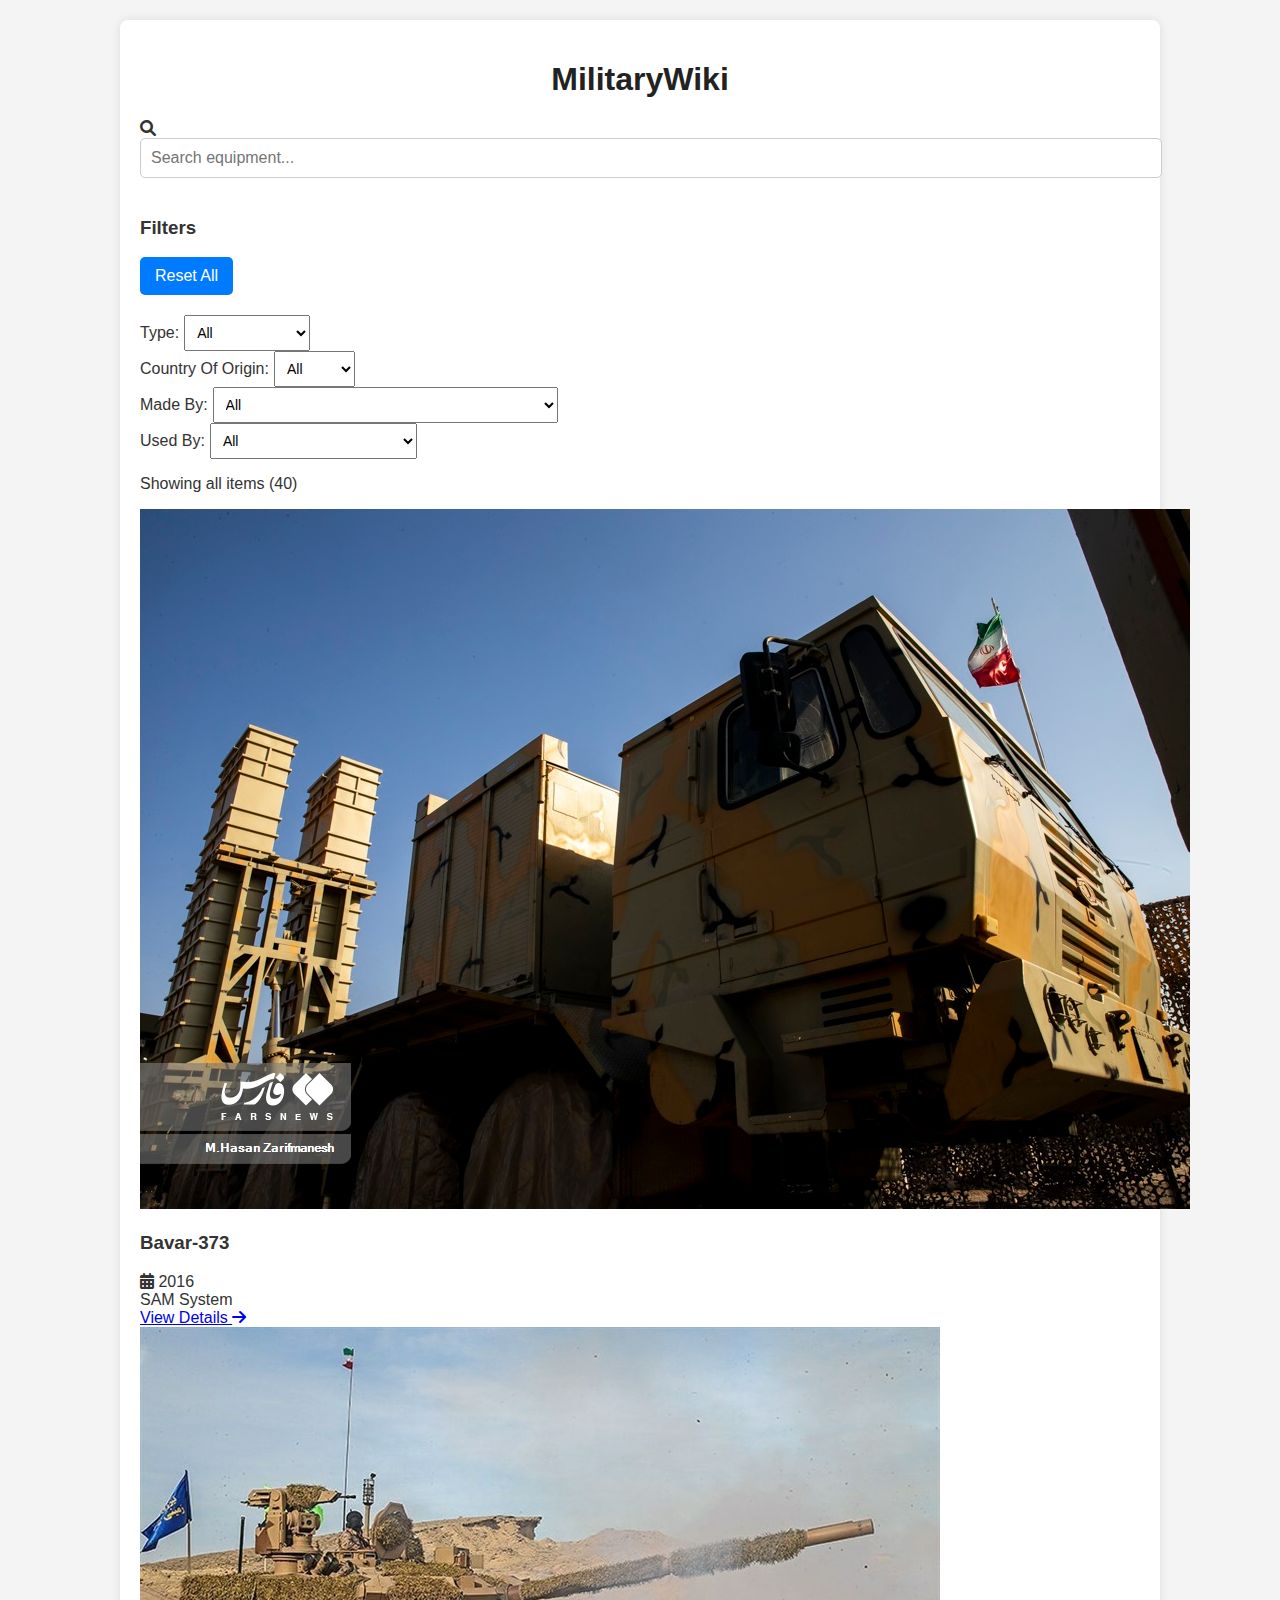
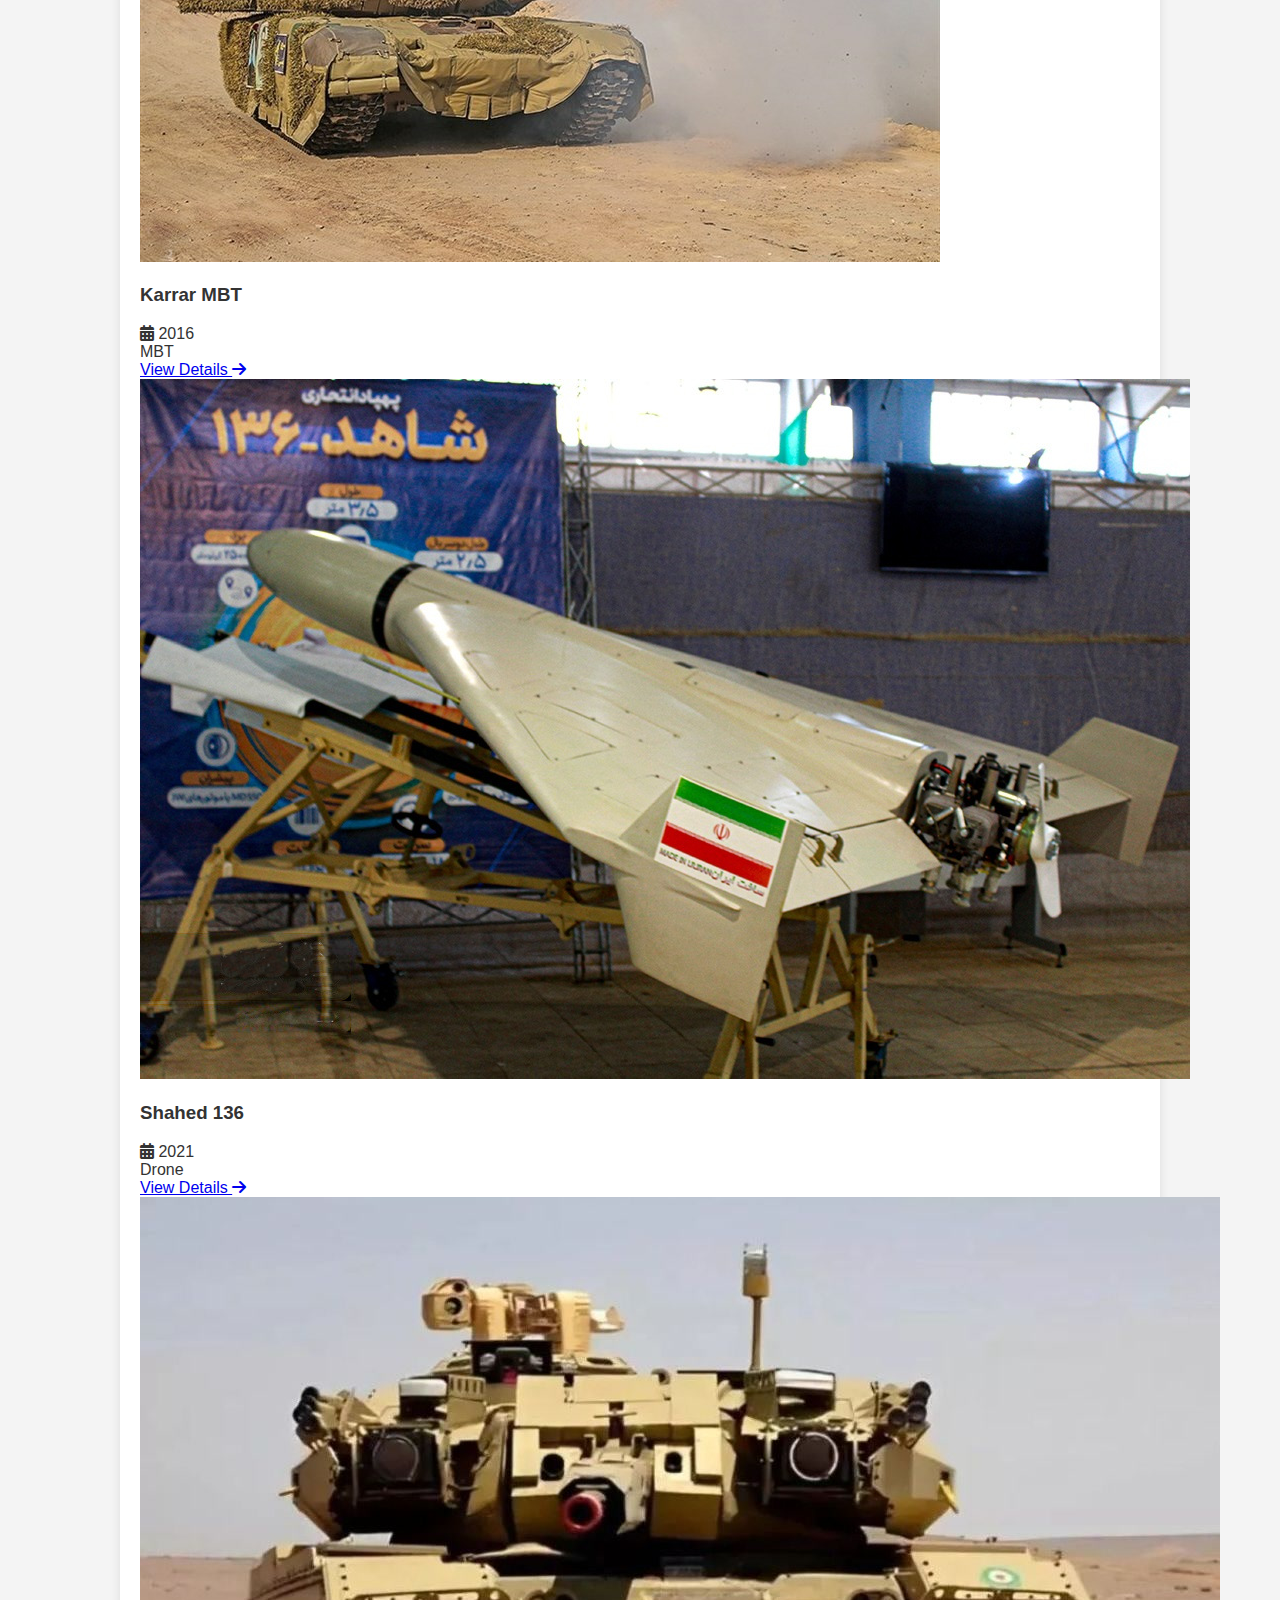
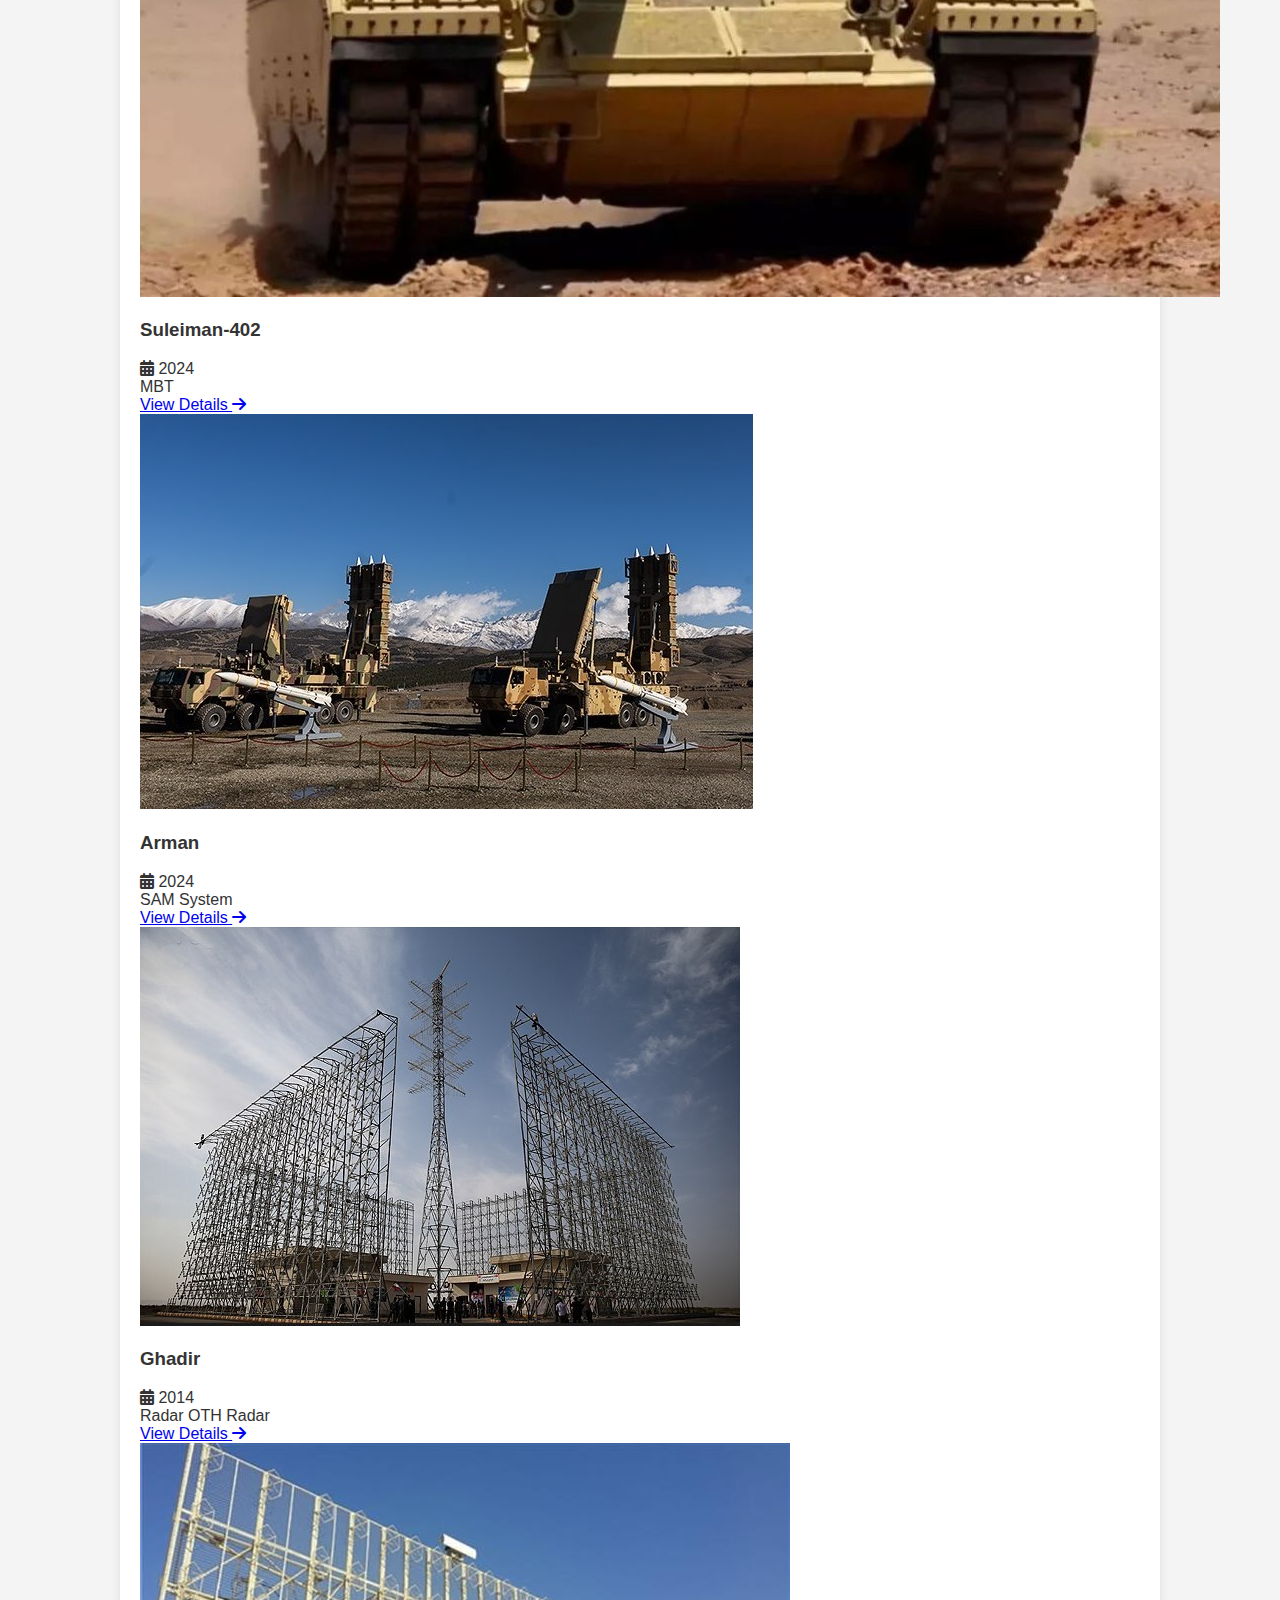
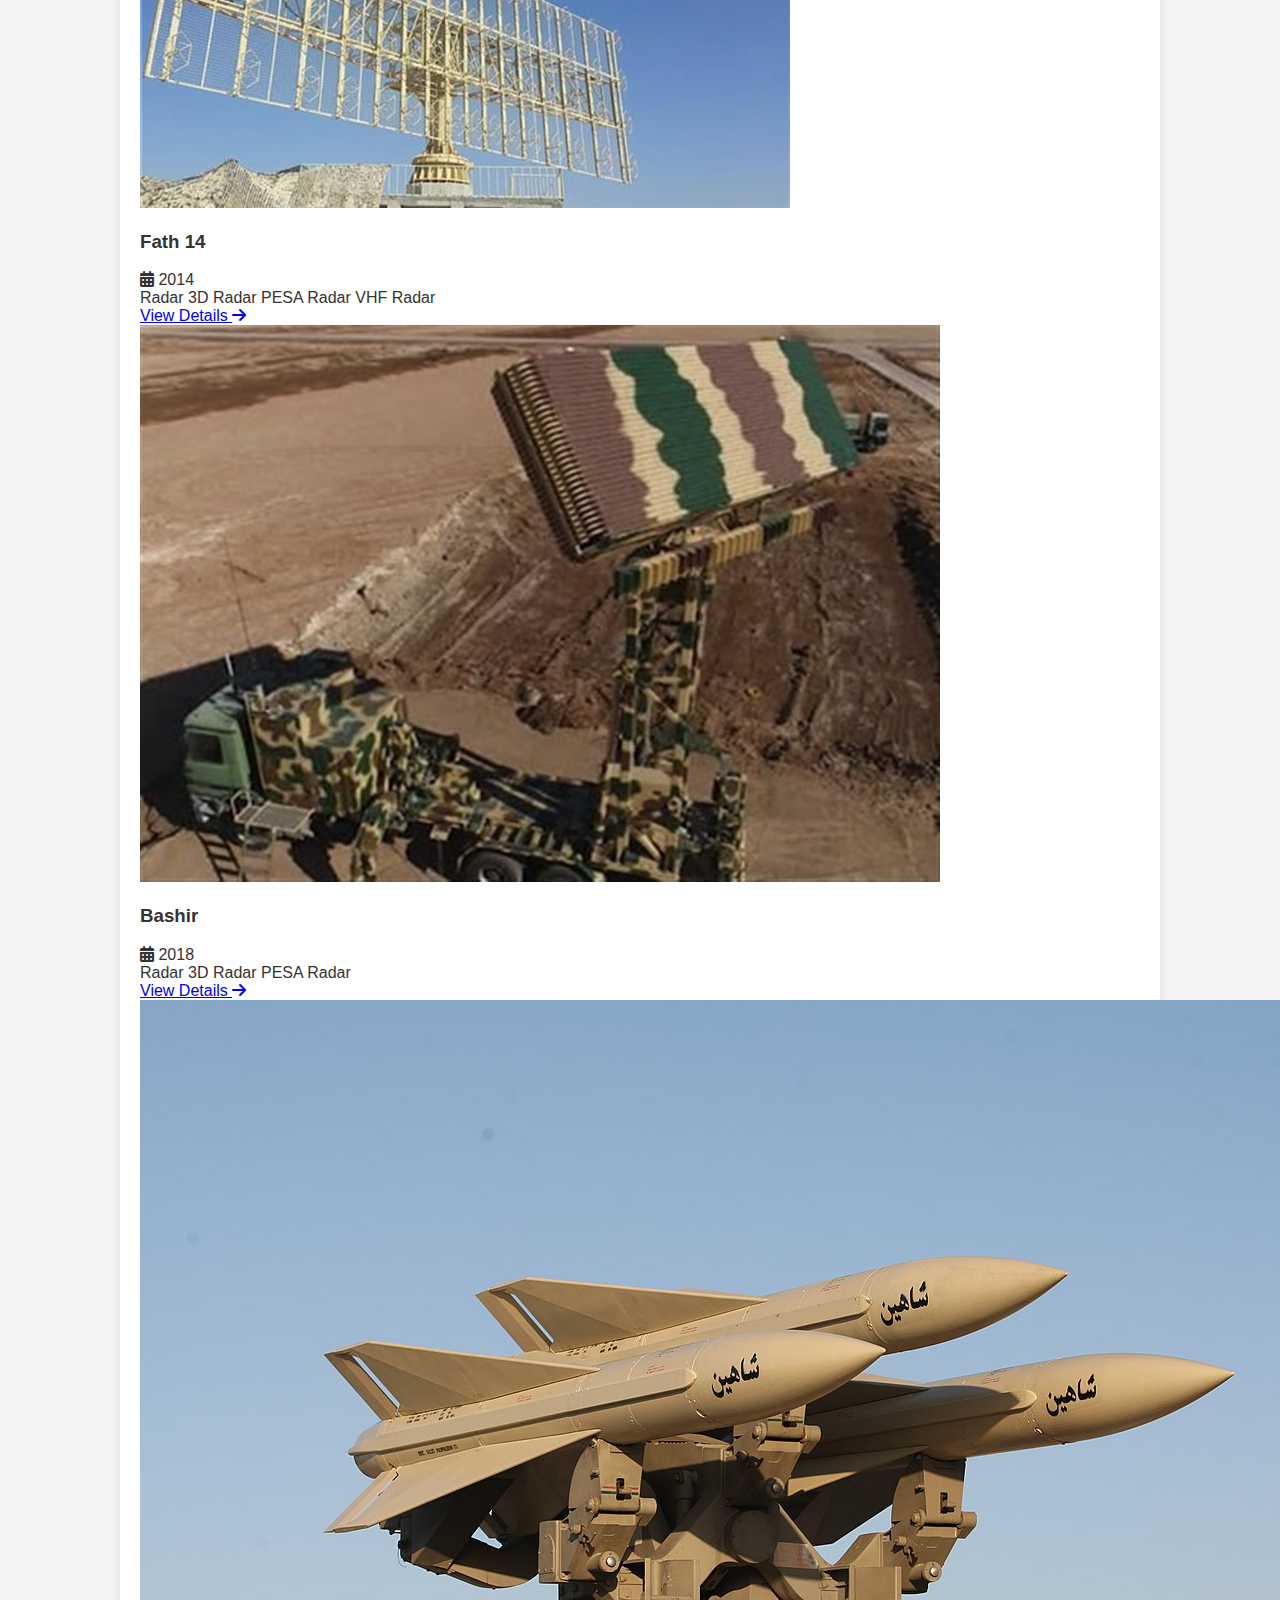
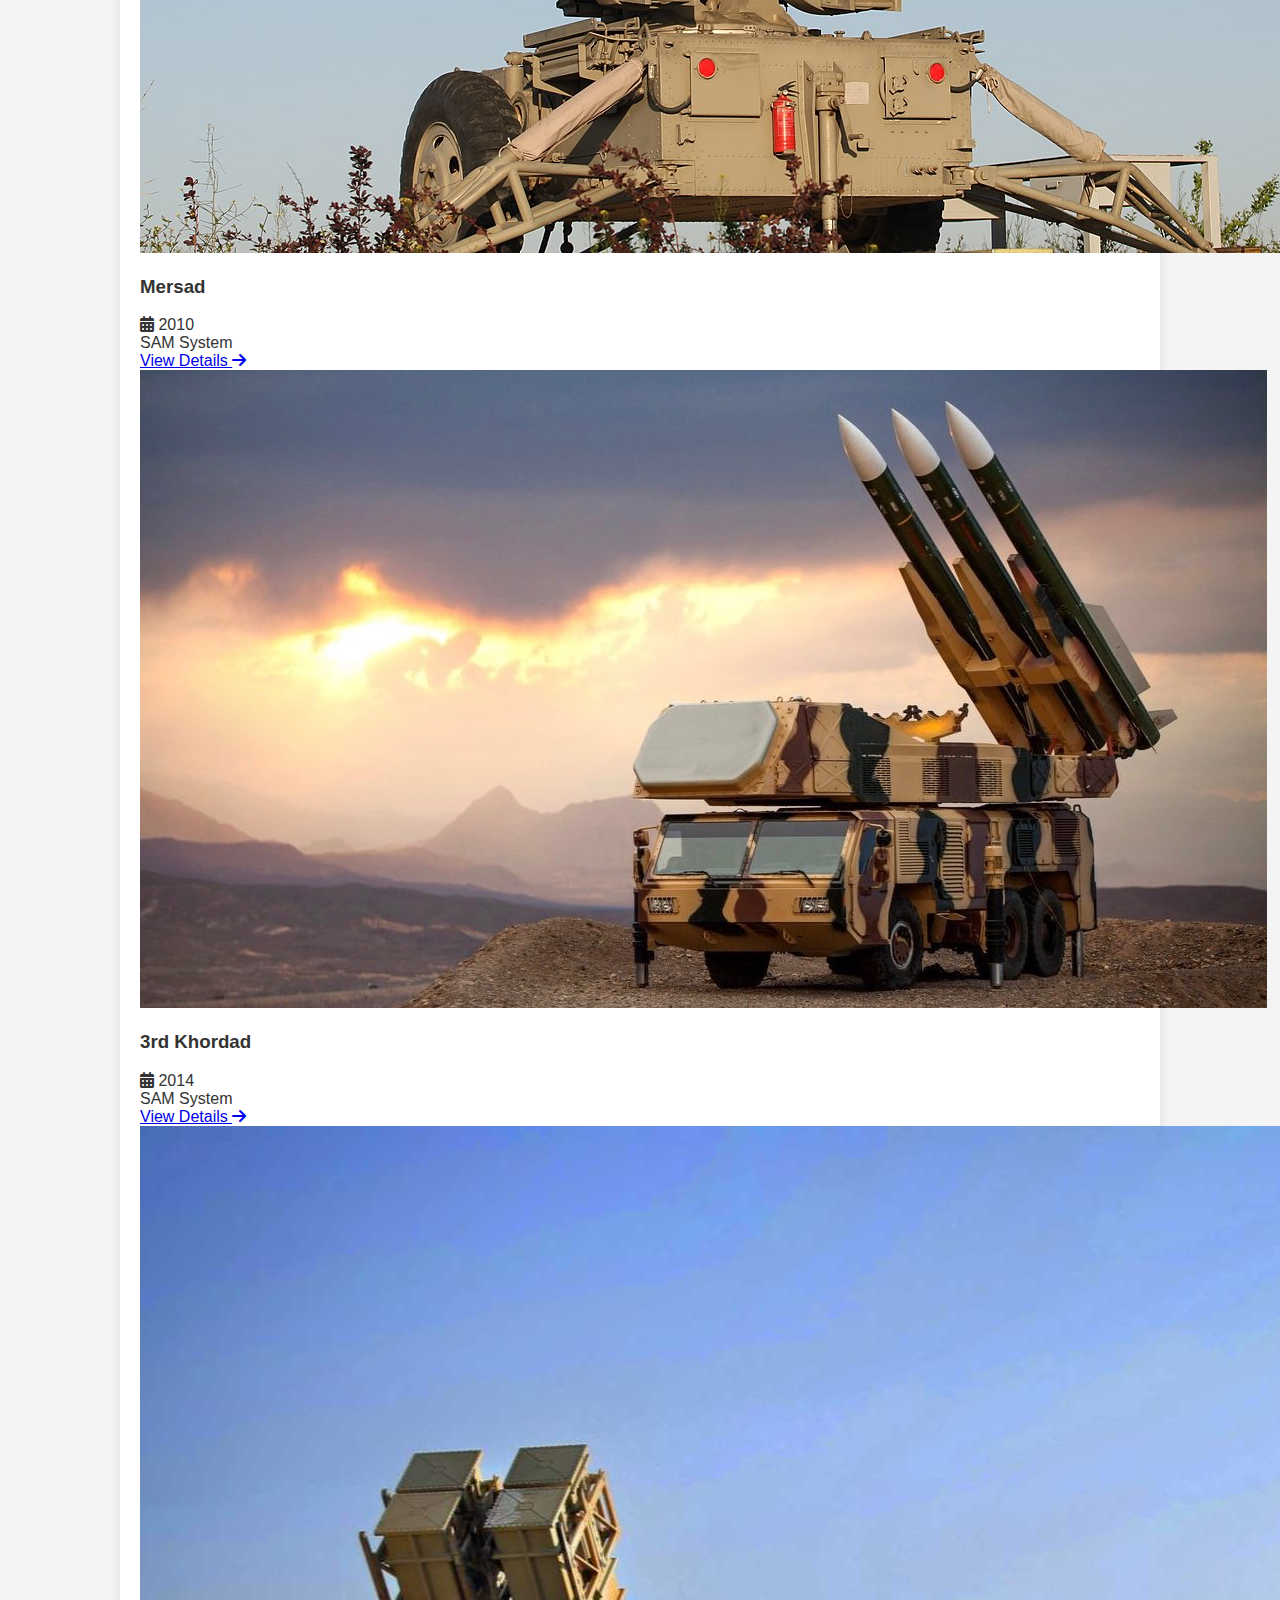
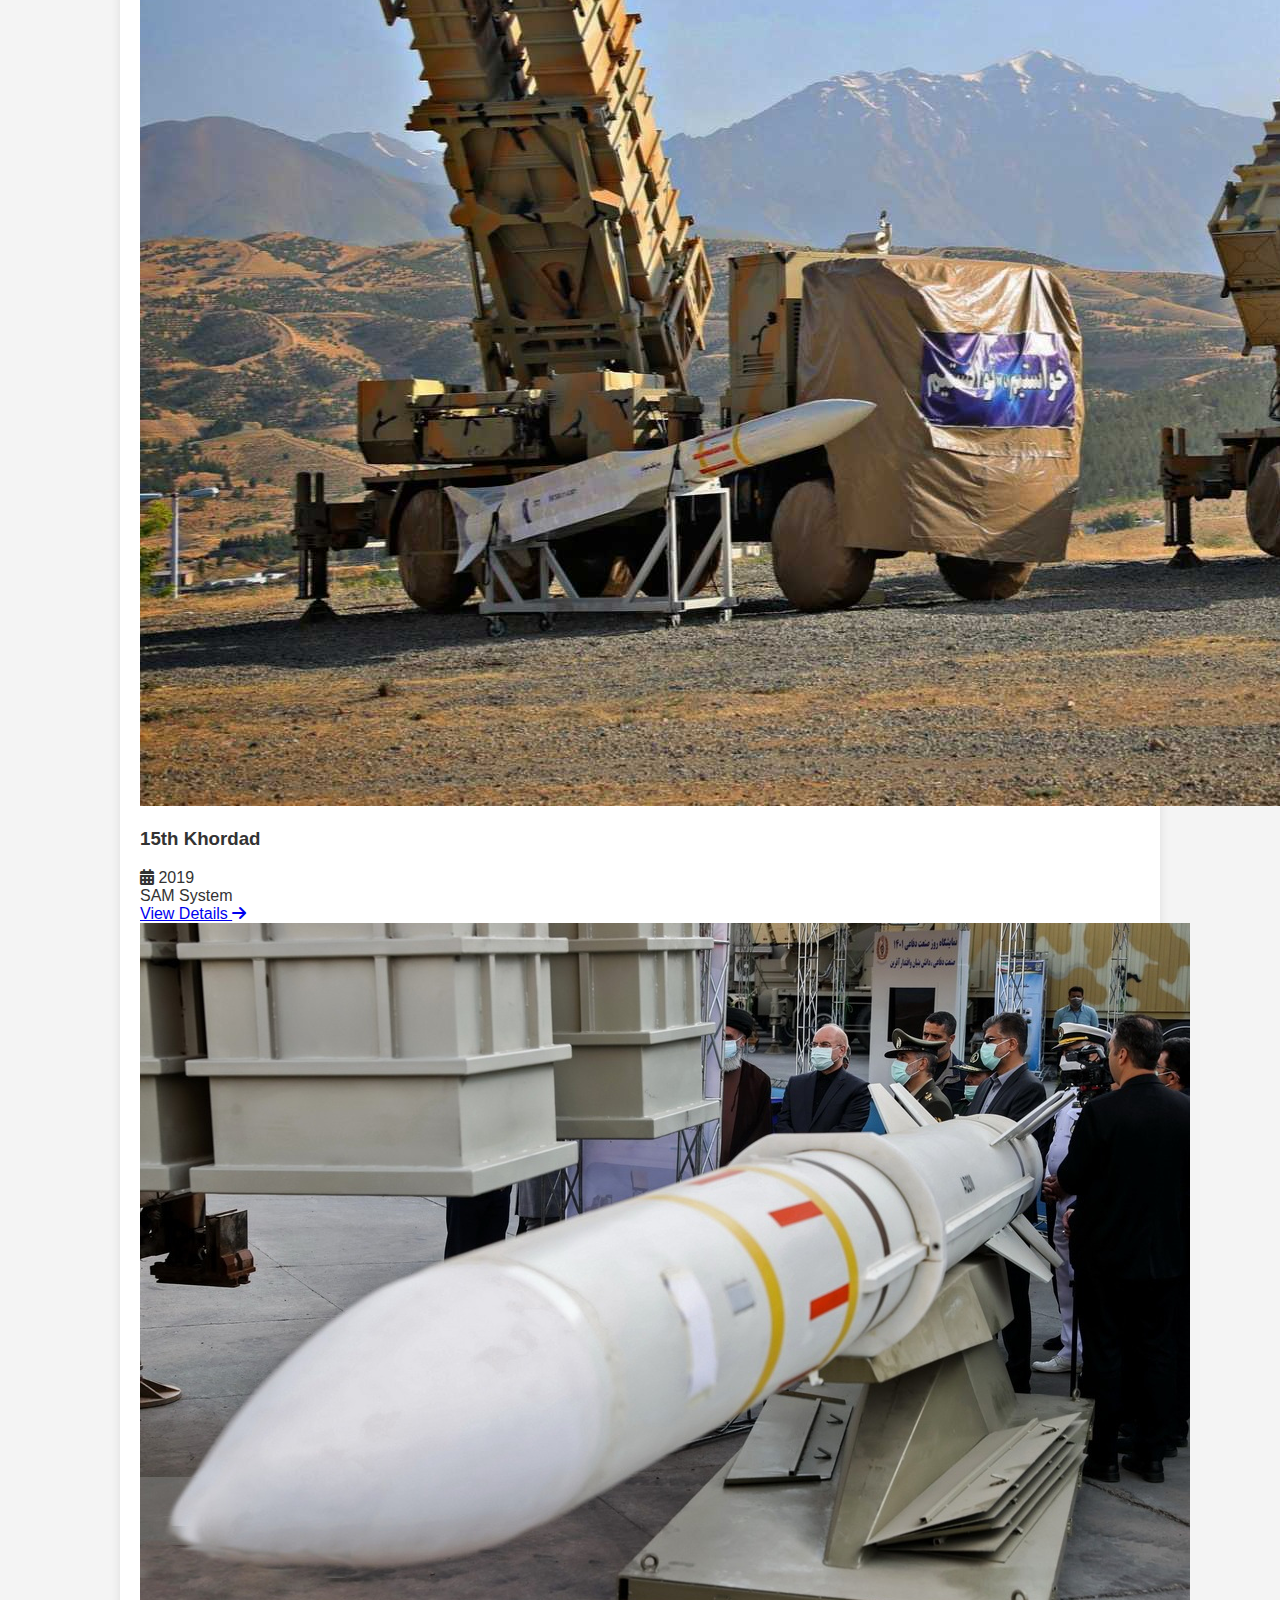
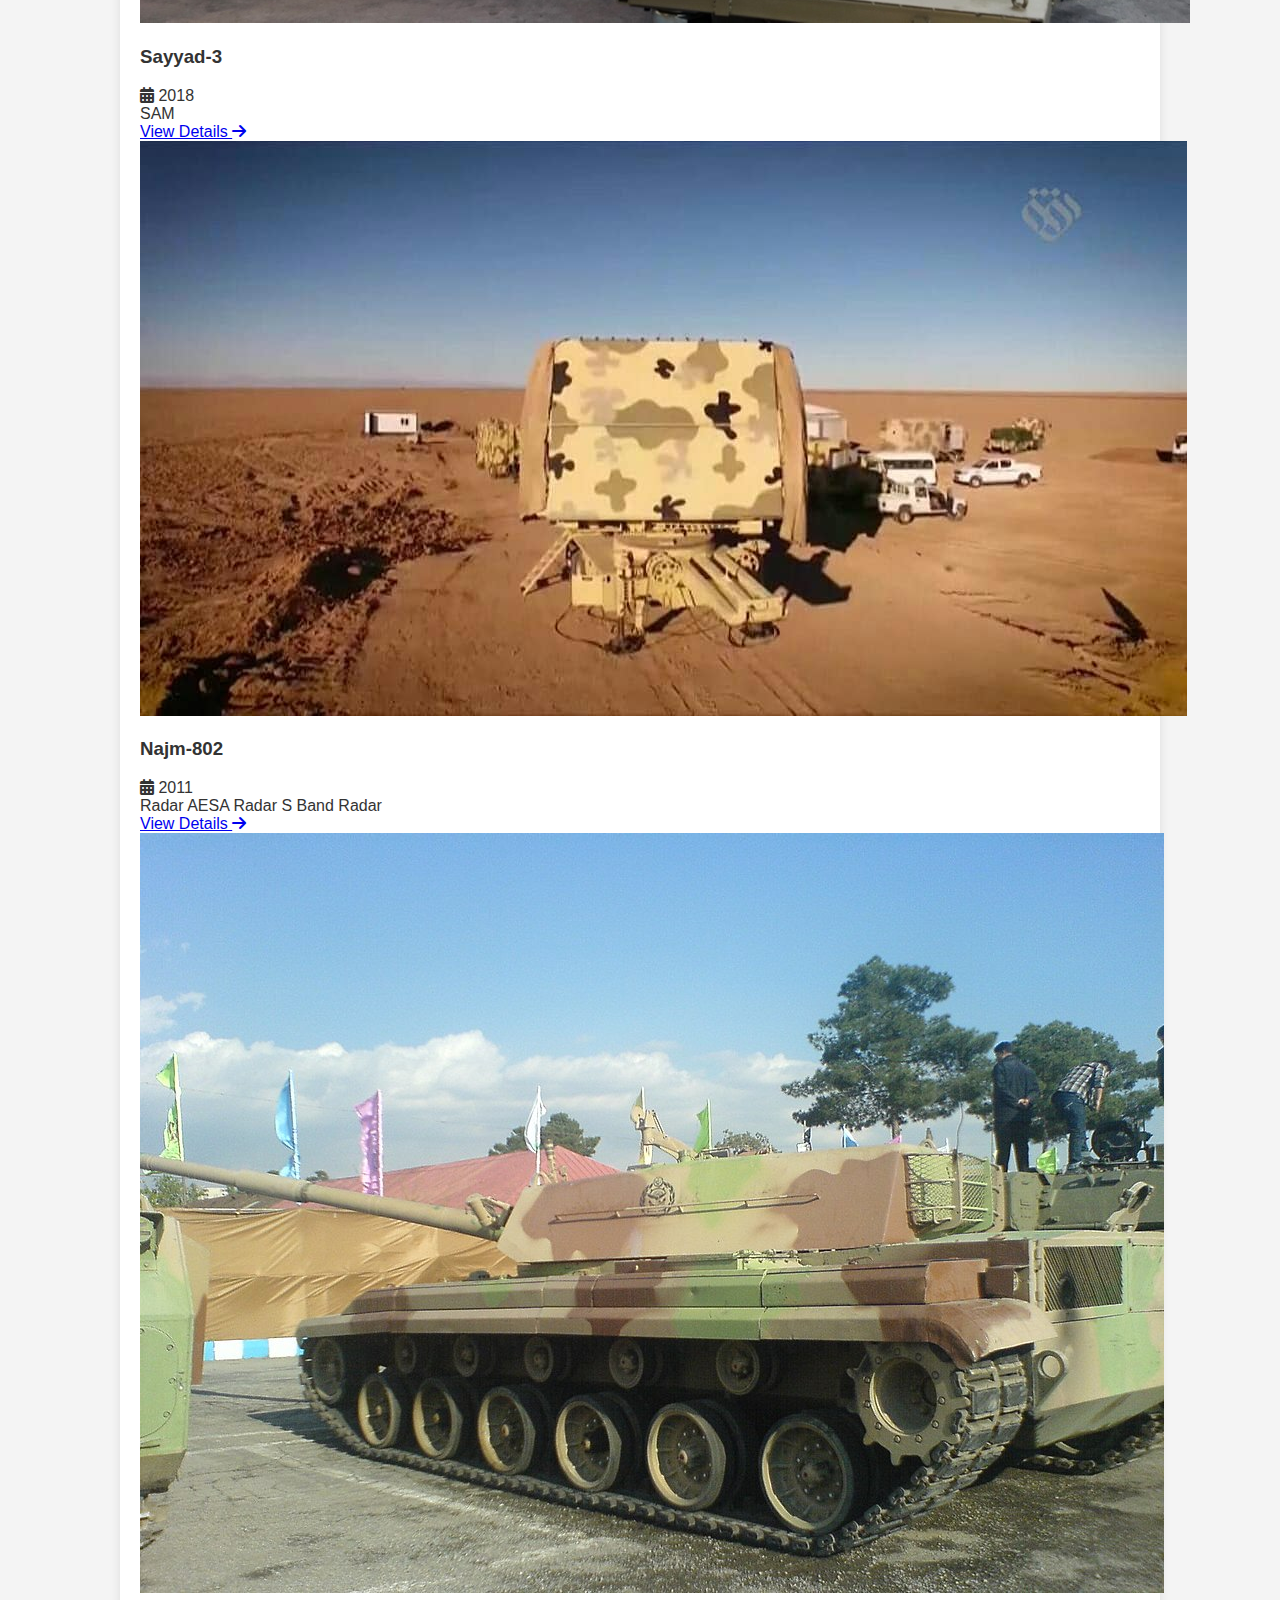
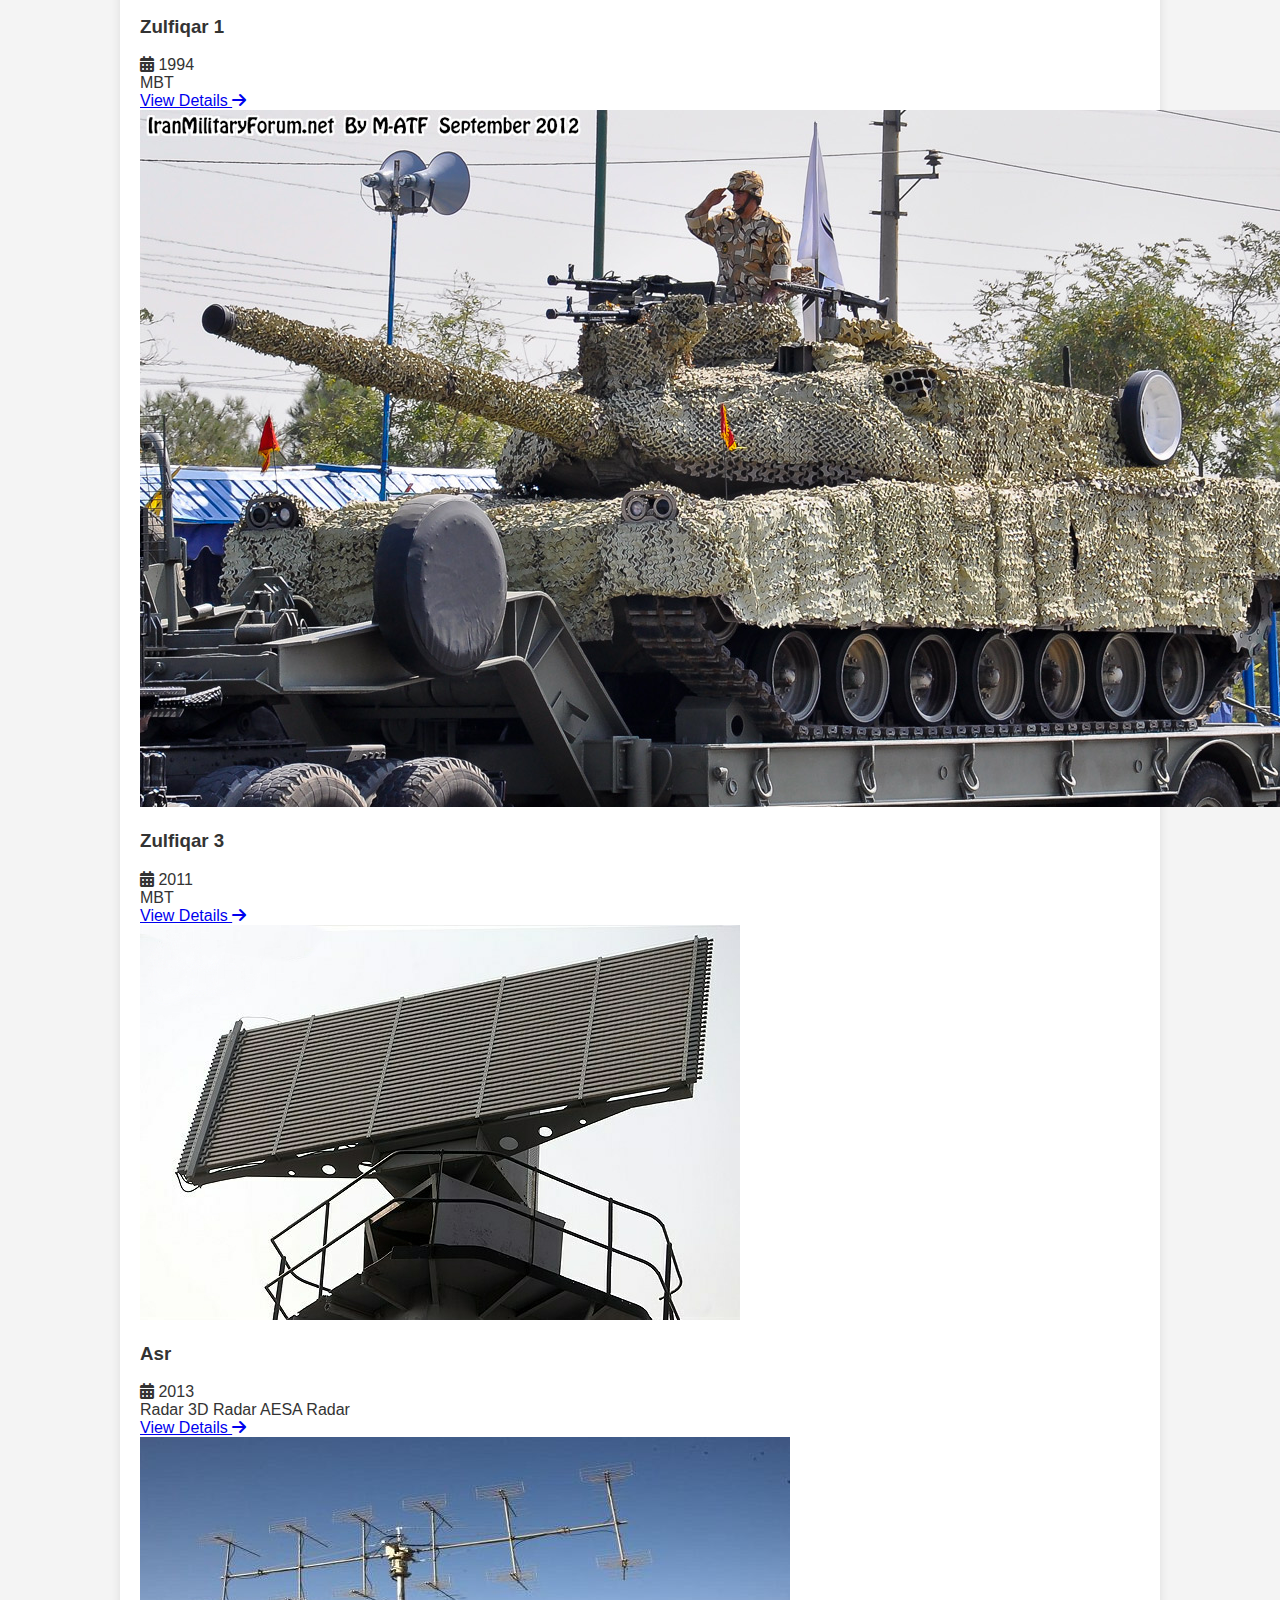
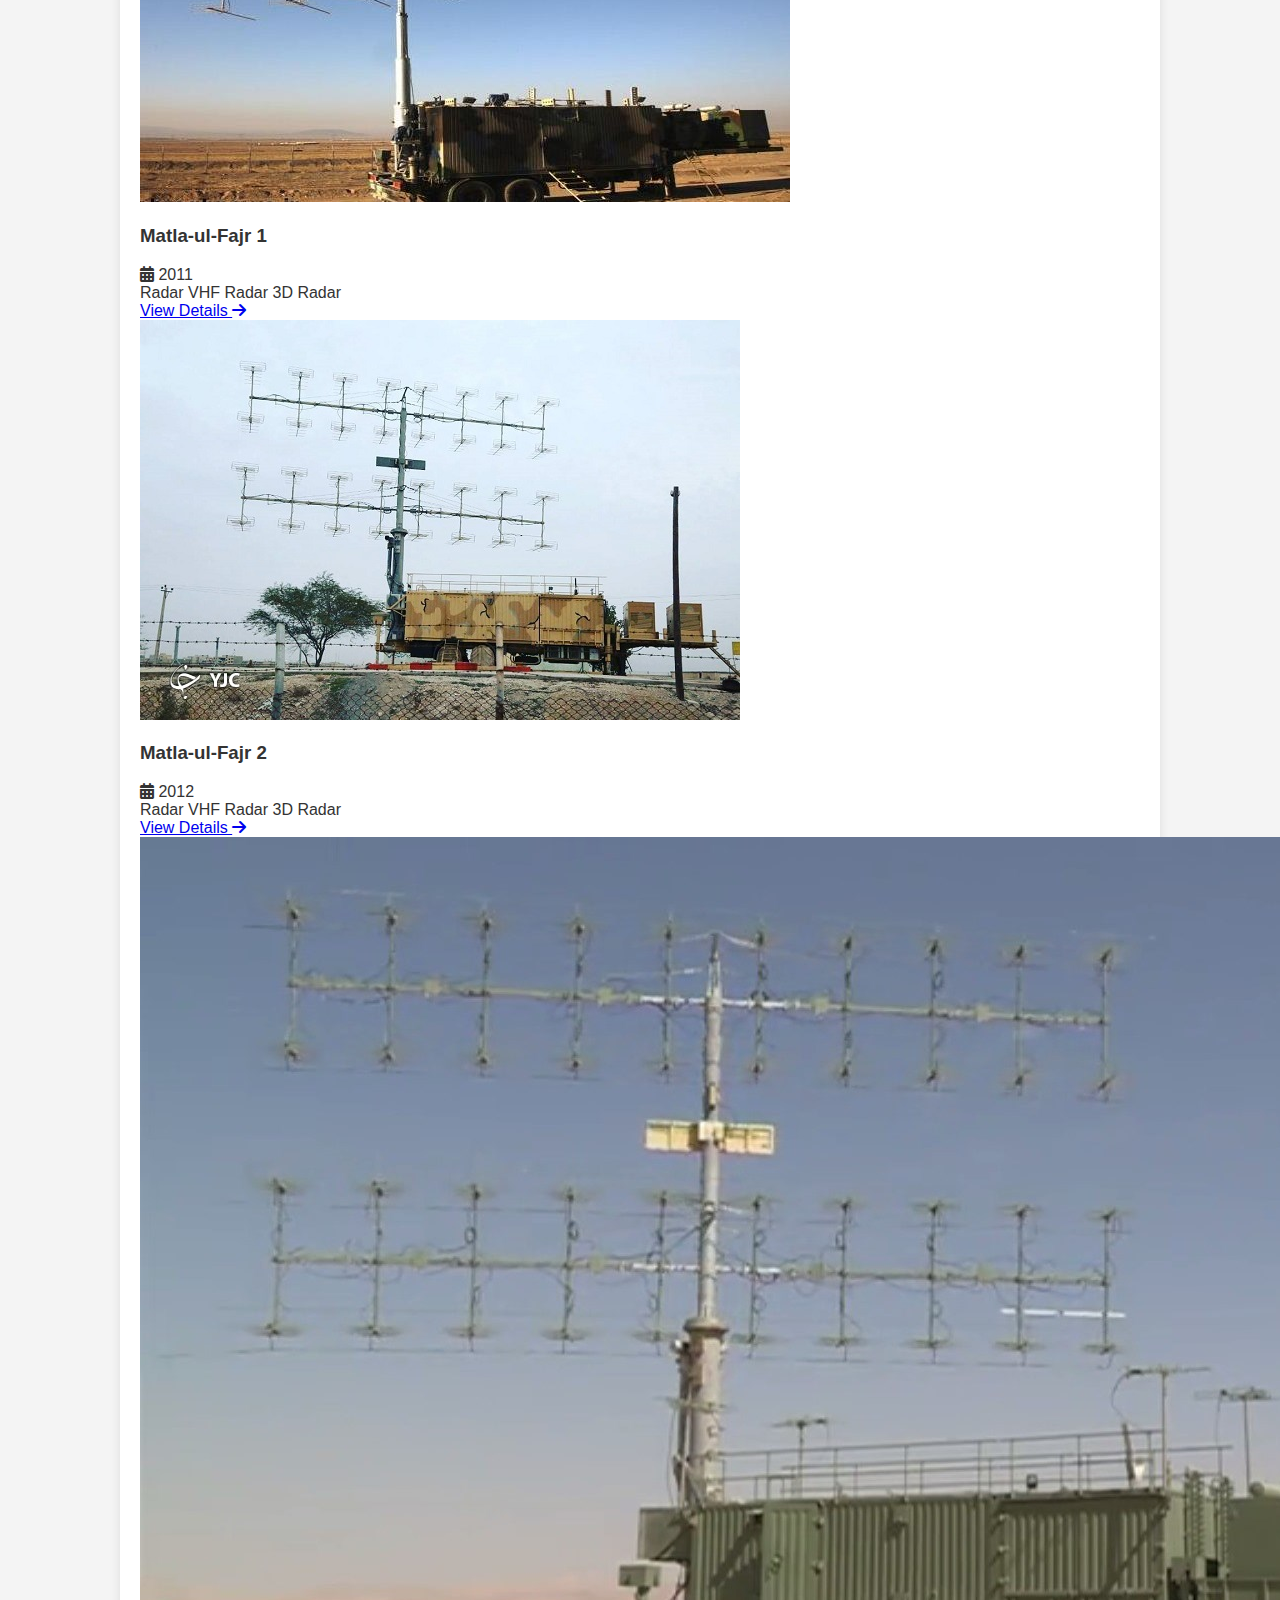
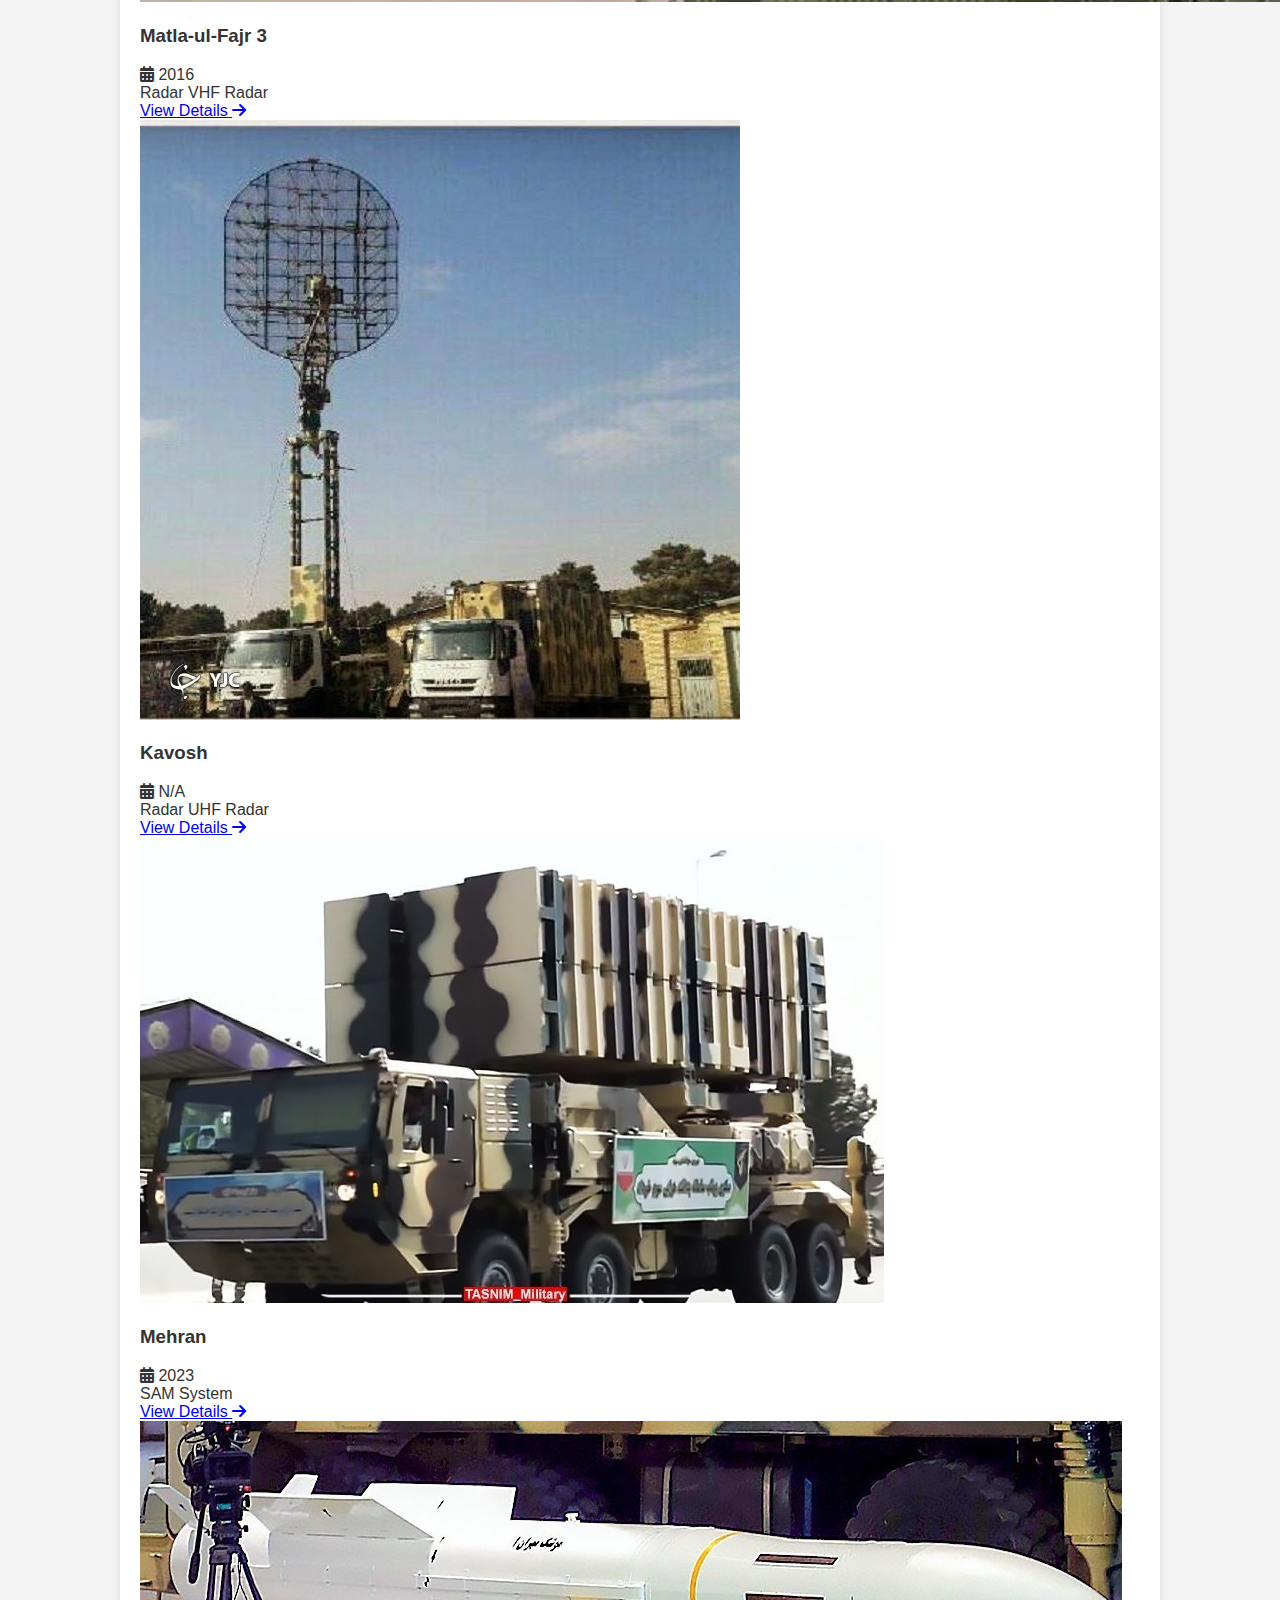
<file: index.html>
<!DOCTYPE html>
<html lang="en">
<head>
    <meta charset="UTF-8">
    <meta name="viewport" content="width=device-width, initial-scale=1.0">
    <title>MilitaryWiki</title>
    <link rel="stylesheet" href="https://cdnjs.cloudflare.com/ajax/libs/font-awesome/6.0.0/css/all.min.css">
    <link rel="stylesheet" href="styles.css">
    <script src="app.js" defer></script>
    <link rel="shortcut icon" href="favicon.png" type="image/x-icon">
    <meta property="og:title" content="MilitaryWiki - Military Equipment Database">
    <meta property="og:description" content="Comprehensive database of military vehicles, and systems with specs and details">
    <meta property="og:type" content="website">
    <meta property="og:url" content="https://shadowsucks.github.io/militarystuff">
    <!-- <meta property="og:image" content="https://yourwebsite.com/images/militarywiki-preview.jpg"> -->
    <meta name="theme-color" content="#e62429">
    <meta name="twitter:card" content="summary_large_image">
    <meta name="twitter:title" content="MilitaryWiki">
    <meta name="twitter:description" content="Military equipment encyclopedia">
</head>
<body>
  <div class="container">
    <div id="error-container" class="error-message" style="display: none;"></div>
    <header class="header">
        <h1 class="logo">MilitaryWiki</h1>
        <div class="search-container">
          <i class="fas fa-search search-icon"></i>
          <input 
              type="text" 
              id="search" 
              placeholder="Search equipment..." 
              aria-label="Search military equipment"
              value=""
          >
      </div>
    </header>

    <div class="filters-section">
        <div class="filter-header">
            <h3>Filters</h3>
            <button class="reset-btn" id="reset-filters">Reset All</button>
        </div>
        <div id="filters" class="filter-grid"></div>
    </div>

    <div class="results-info">
      <p id="current-category">Loading items... (<span id="count">0</span>)</p>
  </div>

    <div id="data-grid" class="grid-container"></div>
</div>

</body>
</html>
</file>
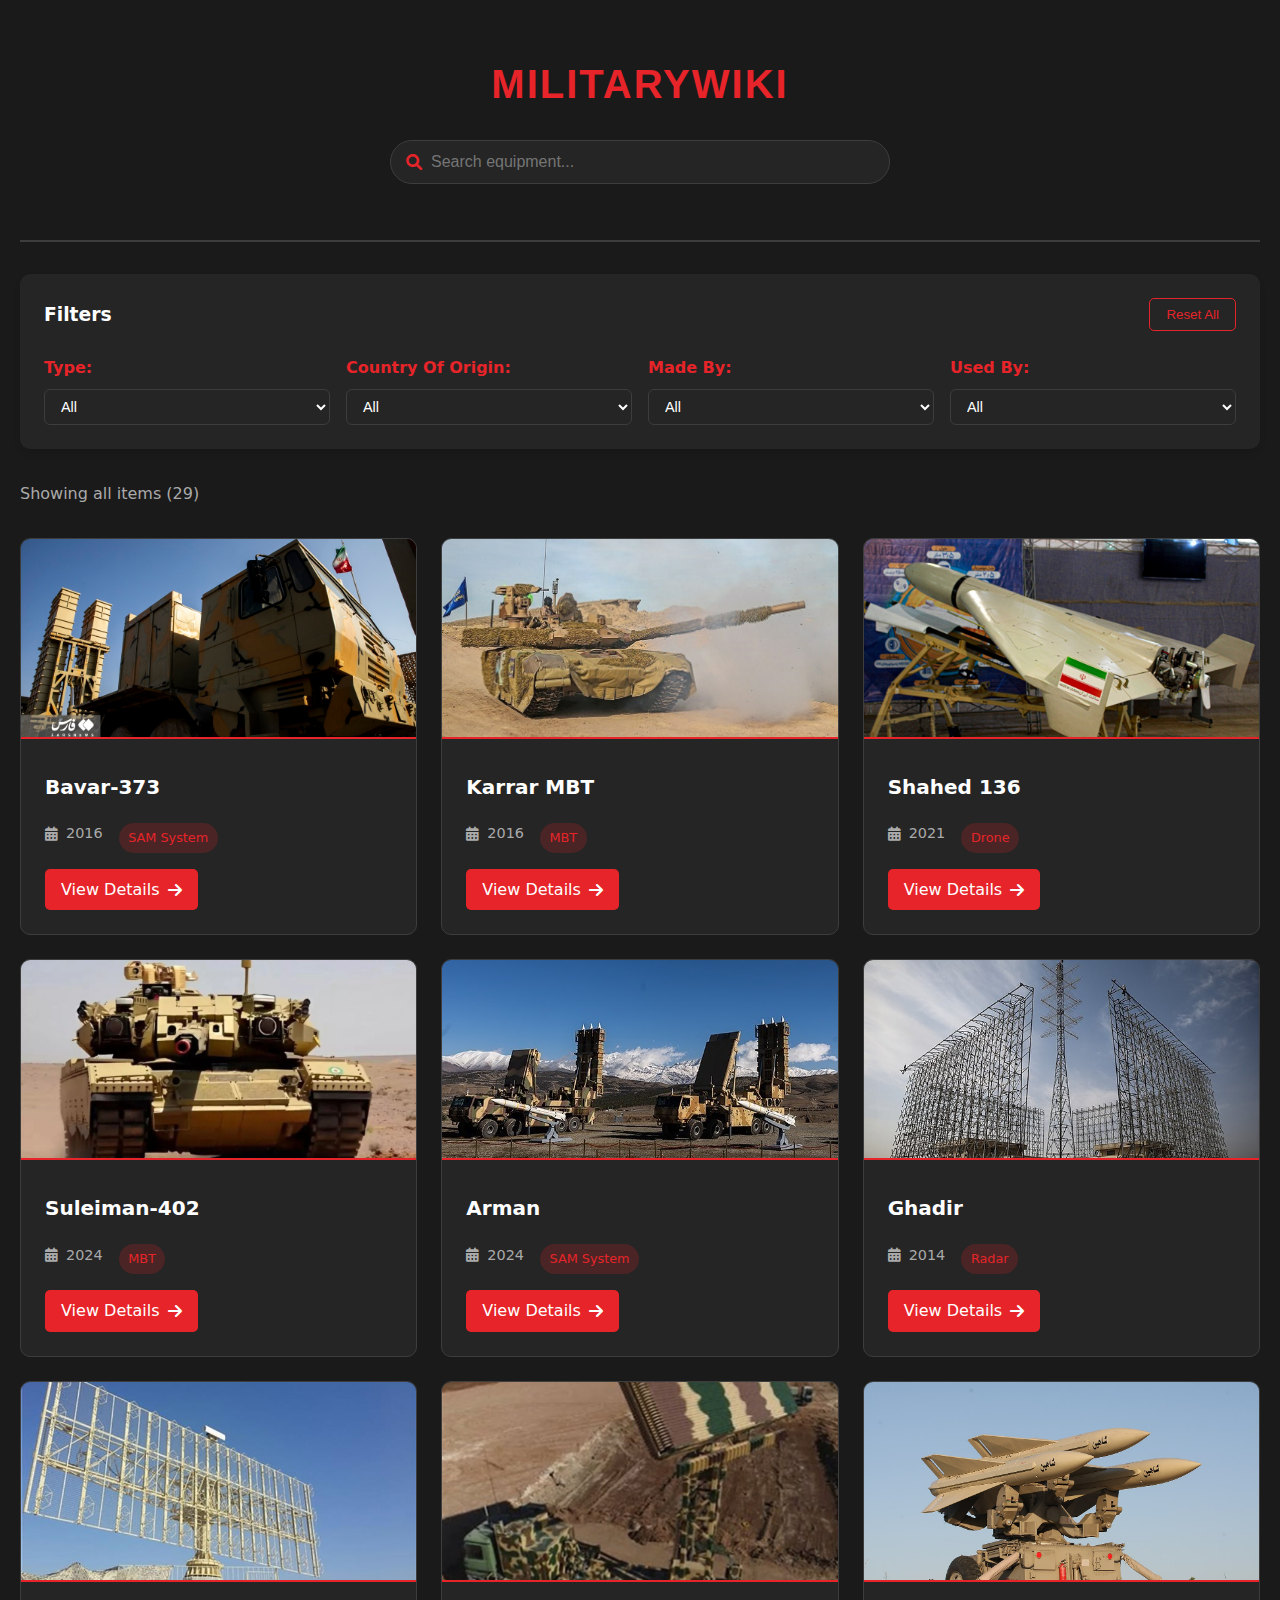
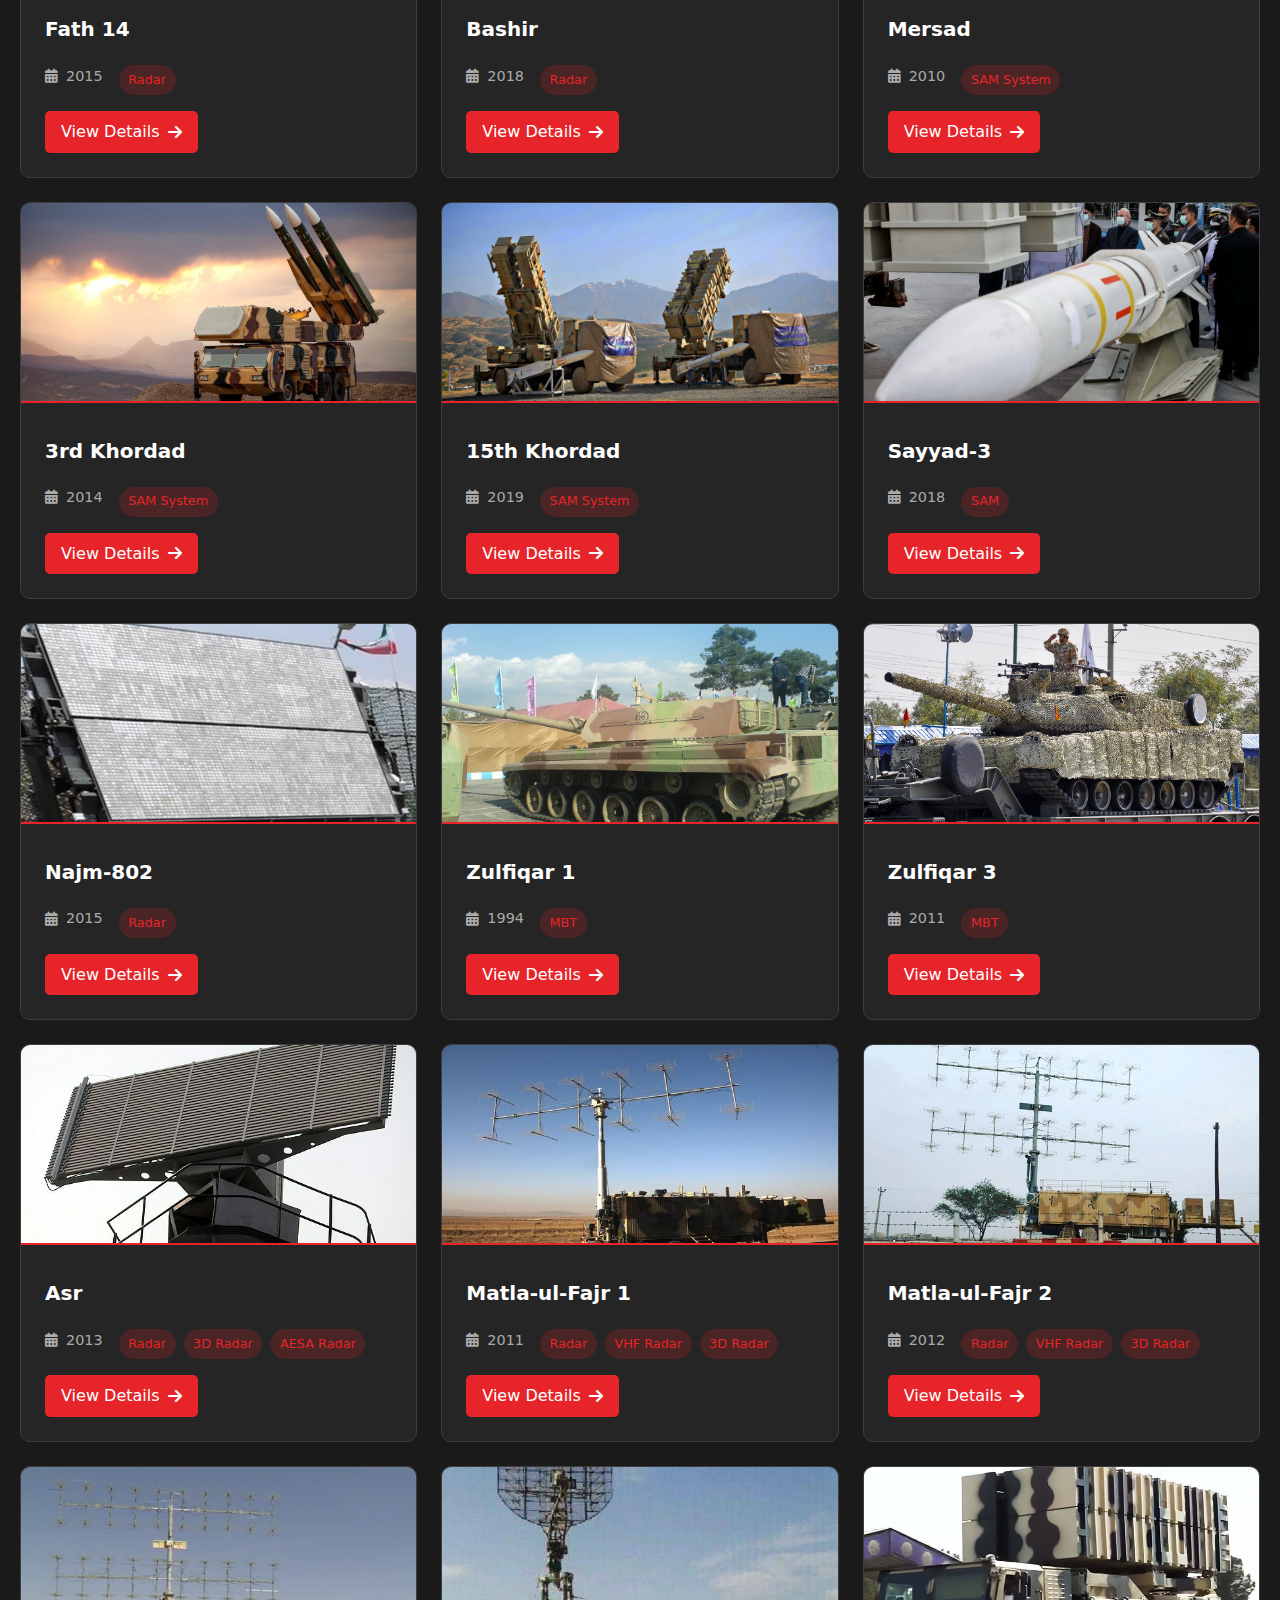
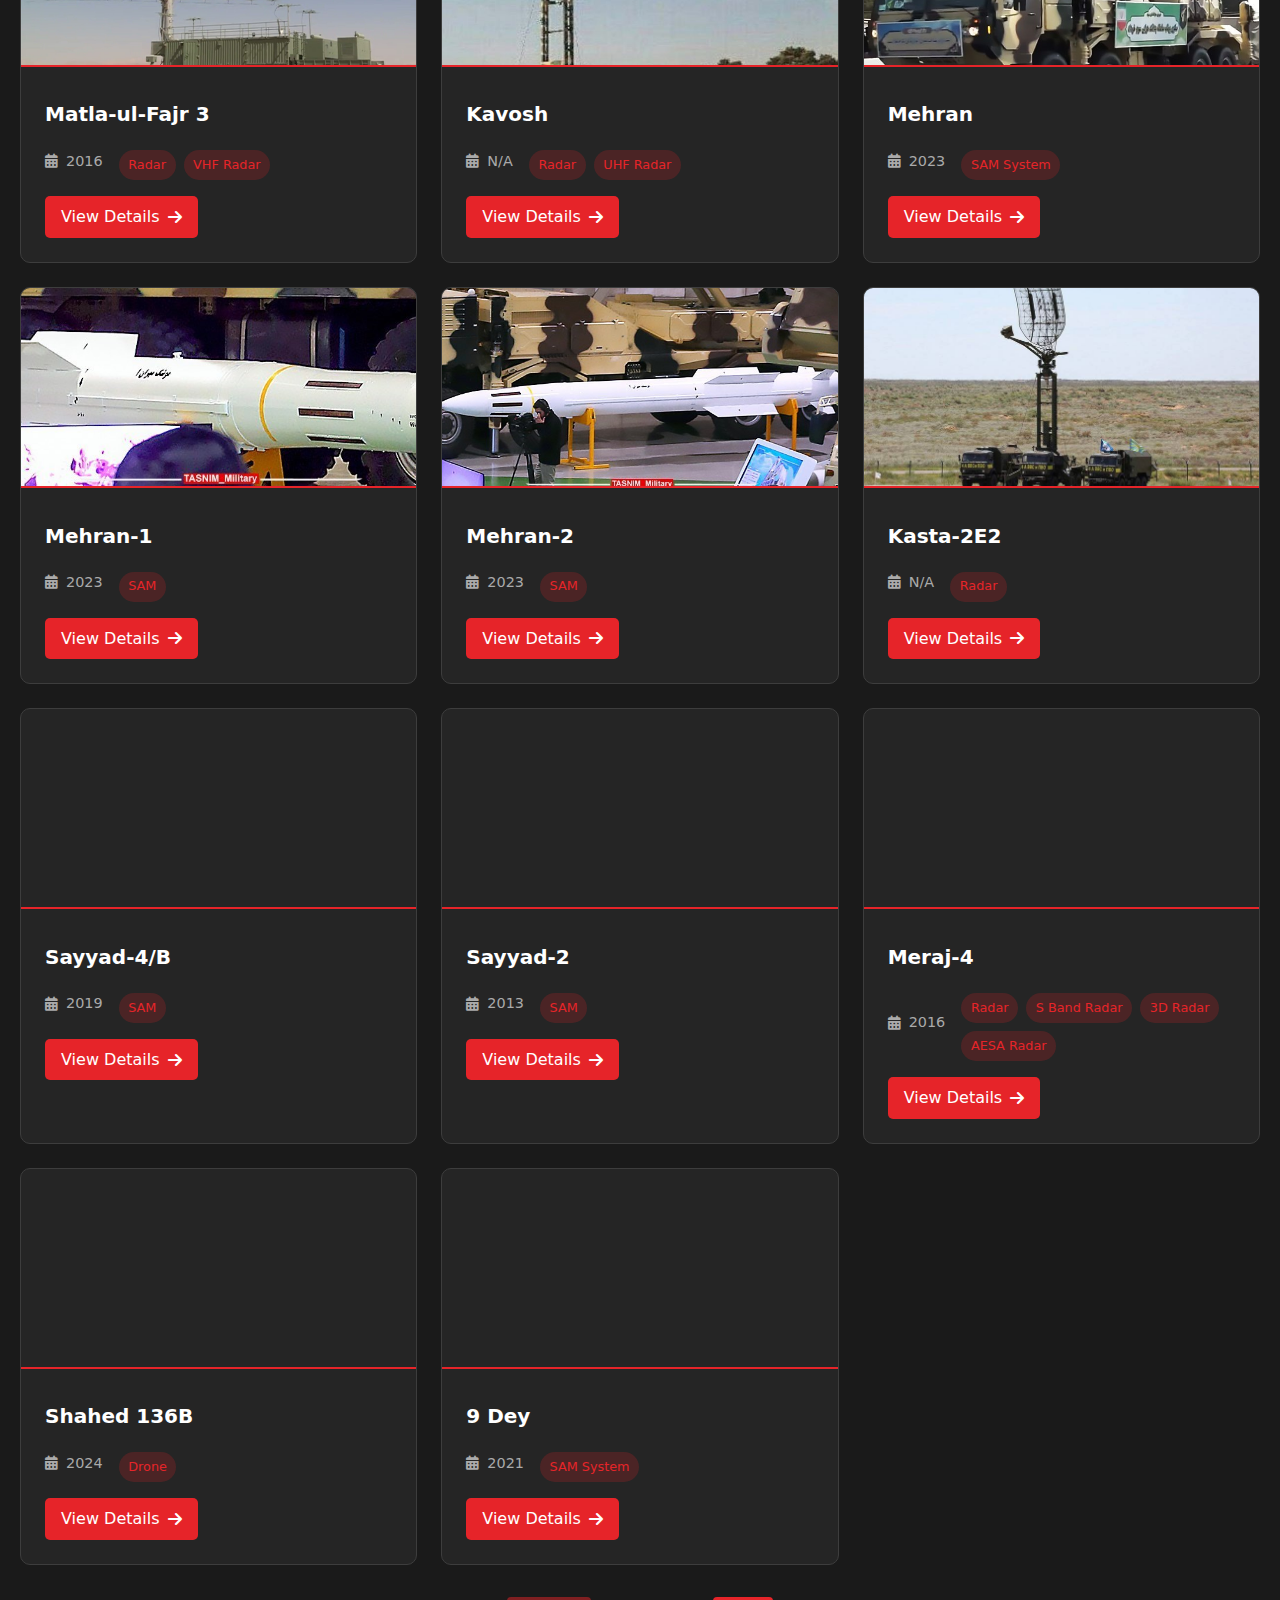
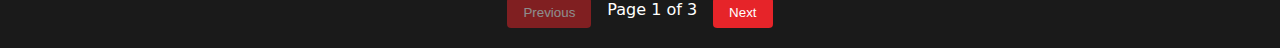
<file: beta/index.html>
<!DOCTYPE html>
<html lang="en">
<head>
    <meta charset="UTF-8">
    <meta name="viewport" content="width=device-width, initial-scale=1.0">
    <title>MilitaryWiki</title>
    <link rel="stylesheet" href="https://cdnjs.cloudflare.com/ajax/libs/font-awesome/6.0.0/css/all.min.css">
    <link rel="stylesheet" href="styles.css">
    <script src="app.js" defer></script>
    <meta property="og:title" content="MilitaryWiki - Military Equipment Database">
    <meta property="og:description" content="Comprehensive database of military vehicles, weapons, and systems with specs and details">
    <meta property="og:type" content="website">
    <meta property="og:url" content="https://shadowsucks.github.io/militarystuff">
    <!-- <meta property="og:image" content="https://yourwebsite.com/images/militarywiki-preview.jpg"> -->
    <meta name="theme-color" content="#e62429">
    <meta name="twitter:card" content="summary_large_image">
    <meta name="twitter:title" content="MilitaryWiki">
    <meta name="twitter:description" content="Military equipment encyclopedia">
</head>
<body>
  <div class="container">
    <div id="error-container" class="error-message" style="display: none;"></div>
    <header class="header">
        <h1 class="logo">MilitaryWiki</h1>
        <div class="search-container">
          <i class="fas fa-search search-icon"></i>
          <input 
              type="text" 
              id="search" 
              placeholder="Search equipment..." 
              aria-label="Search military equipment"
              value=""
          >
      </div>
    </header>

    <div class="filters-section">
        <div class="filter-header">
            <h3>Filters</h3>
            <button class="reset-btn" id="reset-filters">Reset All</button>
        </div>
        <div id="filters" class="filter-grid"></div>
    </div>

    <div class="results-info">
      <p id="current-category">Loading items... (<span id="count">0</span>)</p>
  </div>

    <div id="data-grid" class="grid-container"></div>
    <!-- Add below your grid-container -->
<div id="pagination" class="pagination-controls"></div>
</div>

</body>
</html>
</file>
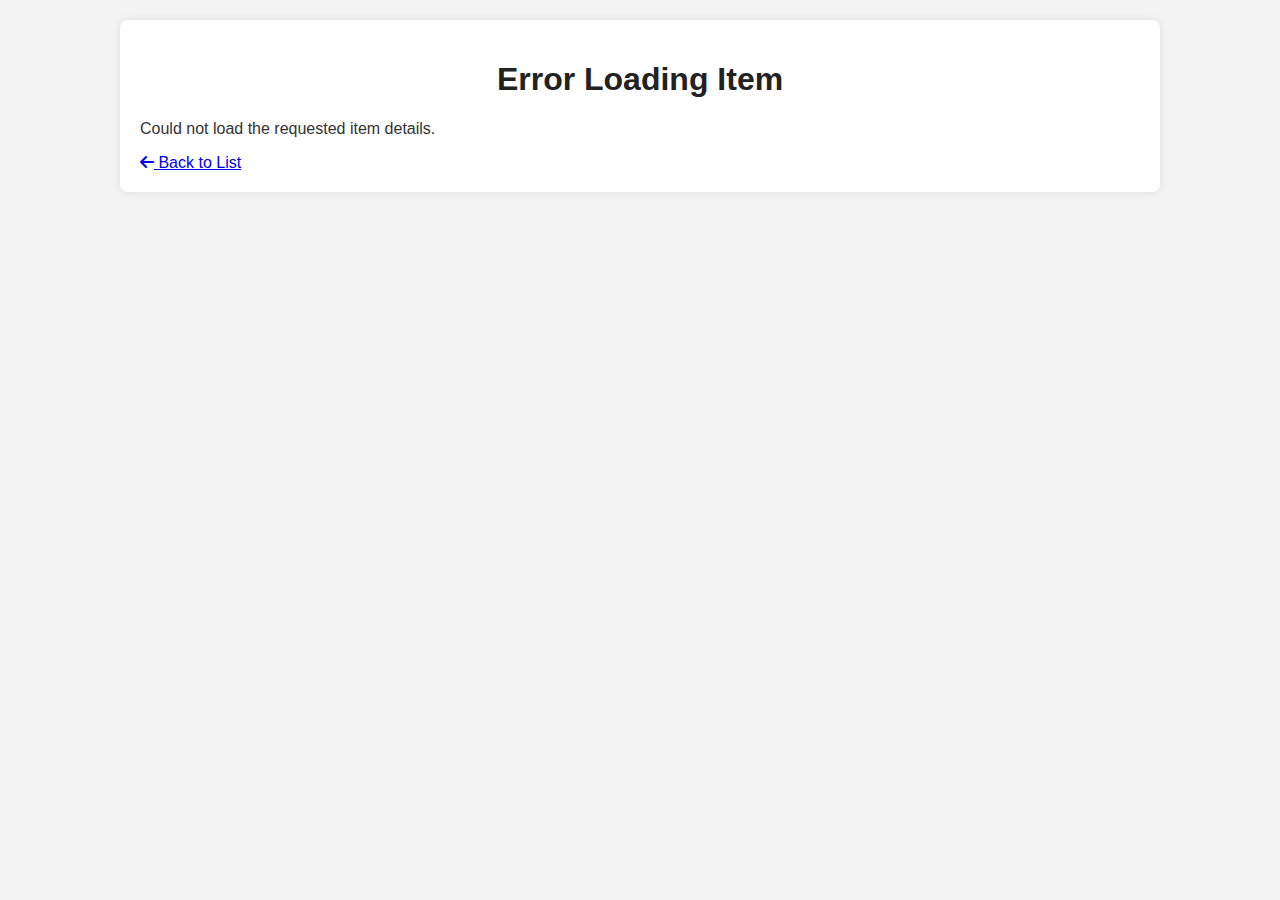
<file: details.html>
<!DOCTYPE html>
<html lang="en">
<head>
    <meta charset="UTF-8">
    <meta name="viewport" content="width=device-width, initial-scale=1.0">
    <title>Item Details</title>
    <link rel="stylesheet" href="https://cdnjs.cloudflare.com/ajax/libs/font-awesome/6.0.0/css/all.min.css">
    <link rel="stylesheet" href="styles.css">
    <script src="details.js" defer></script>
    <link rel="shortcut icon" href="favicon.png" type="image/x-icon">
    <meta property="og:title" content="MilitaryWiki - Military Equipment Database">
    <meta property="og:description" content="Comprehensive database of military vehicles, weapons, and systems with specs and details">
    <meta property="og:type" content="website">
    <meta property="og:url" content="https://shadowsucks.github.io/militarystuff">
    <!-- <meta property="og:image" content="https://yourwebsite.com/images/militarywiki-preview.jpg"> -->
    <meta name="theme-color" content="#e62429">
    <meta name="twitter:card" content="summary_large_image">
    <meta name="twitter:title" content="MilitaryWiki">
    <meta name="twitter:description" content="Military equipment encyclopedia">
</head>
<body>
    <div class="container">
        <header class="header">
            <h1 class="logo">MilitaryWiki</h1>
            <a href="index.html" class="back-btn">
                <i class="fas fa-arrow-left"></i> Back to List
            </a>
        </header>

        <div class="detail-container">
            <div class="detail-gallery">
                <div id="item-pictures" class="gallery-container"></div>
            </div>

            <div class="detail-content">
                <h1 id="item-name">Loading...</h1>
                <p id="item-description" class="item-description"></p>
                
                <div class="specs-grid">
                    <table class="spec-table" id="item-details"></table>
                    <table class="spec-table" id="item-properties"></table>
                </div>
            </div>
        </div>
    </div>
</body>
</html>
</file>
<file: styles.css>
/* General Styles */
body {
    font-family: Arial, sans-serif;
    margin: 0;
    padding: 20px;
    background-color: #f4f4f4;
    color: #333;
    overflow-x: hidden;
}

.container {
    max-width: 1000px;
    margin: auto;
    background: white;
    padding: 20px;
    border-radius: 8px;
    box-shadow: 0 0 10px rgba(0, 0, 0, 0.1);
}

h1 {
    text-align: center;
    color: #222;
}

/* Layout for details page */
.content-layout {
    display: flex;
    gap: 20px;
}

.sidebar {
    width: 300px;
    flex-shrink: 0;
}

.main-content {
    flex-grow: 1;
}

/* Info Table */
.info-table {
    width: 100%;
    border-collapse: collapse;
    margin-top: 10px;
    background: #fff;
    border: 1px solid #ddd;
}

.info-table th, .info-table td {
    padding: 10px;
    border: 1px solid #ddd;
    text-align: left;
}

.info-table th {
    background-color: #007bff;
    color: white;
    width: 40%; /* Ensuring the property name does not take too much space */
}

.info-table td {
    width: 60%; /* Balancing the property value width */
}

/* Image Styling */
.image-container {
    text-align: center;
    margin-top: 20px;
}

.image-container img {
    max-width: 100%;
    height: auto;
    border-radius: 5px;
    box-shadow: 0 0 8px rgba(0, 0, 0, 0.1);
    margin-bottom: 10px;
}

/* Responsive Design */
@media (max-width: 768px) {
    .content-layout {
        flex-direction: column;
    }
    
    .sidebar {
        width: 100%;
    }
}

/* Filter Row */
.filter-row {
    display: flex;
    flex-wrap: wrap;
    gap: 10px;
    margin-bottom: 20px;
}

.filter-group {
    display: flex;
    align-items: center;
    gap: 5px;
}

.filter-group select {
    padding: 8px;
    font-size: 14px;
}

#search {
    width: 100%;
    padding: 10px;
    margin-bottom: 20px;
    border: 1px solid #ccc;
    border-radius: 5px;
    font-size: 16px;
}

#maintitle {
    font-size: 3em;
    text-align: center;
    font-weight: bolder;
}

/* Button Styling */
button {
    padding: 10px 15px;
    background-color: #007bff;
    color: white;
    border: none;
    border-radius: 5px;
    cursor: pointer;
    font-size: 16px;
    margin-bottom: 20px;
}

button:hover {
    background-color: #0056b3;
}
/* Table Styles */
table {
    width: 100%;
    border-collapse: collapse;
    margin-top: 10px;
}

th, td {
    padding: 12px;
    text-align: left;
    border-bottom: 1px solid #ddd;
}

th {
    background-color: #007bff;
    color: white;
}
.mpicture {
    max-width: 10vw;
    max-height: 16vh;
    border-radius: 5px;
    text-align: center;
}
.spicture {
    display: flex;
    flex-direction: column;
}
.spicture img {
    max-height: 55vh;
}
.spicture p {
    margin: 5px;
    font-size: 1.5vh;
    color: #585858;
}
</file>
<file: beta/styles.css>
:root {
    --primary: #2a2a2a;
    --secondary: #e62429;
    --background: #1a1a1a;
    --text: #ffffff;
    --card-bg: #252525;
    --border: #3d3d3d;
  }
  
  * {
    box-sizing: border-box;
    margin: 0;
    padding: 0;
  }
  
  body {
    font-family: 'Segoe UI', system-ui, sans-serif;
    background-color: var(--background);
    color: var(--text);
    line-height: 1.6;
  }
  
  .container {
    max-width: 1400px;
    margin: 0 auto;
    padding: 20px;
  }
  
  .header {
    text-align: center;
    margin-bottom: 2rem;
    padding: 2rem 0;
    border-bottom: 2px solid var(--border);
  }
  
  .logo {
    font-family: 'Arial Black', sans-serif;
    font-size: 2.5rem;
    color: var(--secondary);
    text-transform: uppercase;
    letter-spacing: 2px;
    margin-bottom: 1.5rem;
  }
  
  .search-container {
    max-width: 600px;
    margin: 0 auto;
    position: relative;
  }
  
  .search-icon {
    position: absolute;
    left: 15px;
    top: 50%;
    transform: translateY(-50%);
    color: #666;
  }
  
  #search {
    width: 100%;
    padding: 12px 20px 12px 45px;
    background: var(--card-bg);
    border: 1px solid var(--border);
    border-radius: 25px;
    color: var(--text);
    font-size: 1rem;
    transition: all 0.3s ease;
  }
  
  #search:focus {
    outline: none;
    border-color: var(--secondary);
    box-shadow: 0 0 0 3px rgba(230, 36, 41, 0.2);
  }
  
  .filters-section {
    background: var(--card-bg);
    border-radius: 10px;
    padding: 1.5rem;
    margin: 2rem 0;
    box-shadow: 0 4px 6px rgba(0, 0, 0, 0.1);
  }
  
  .filter-header {
    display: flex;
    justify-content: space-between;
    align-items: center;
    margin-bottom: 1.5rem;
  }
  
  .filter-grid {
    display: grid;
    grid-template-columns: repeat(auto-fit, minmax(200px, 1fr));
    gap: 1rem;
  }
  
  .filter-group {
    display: flex;
    flex-direction: column;
    gap: 0.5rem;
  }
  
  .filter-group label {
    font-weight: 600;
    color: var(--secondary);
  }
  
  .filter-group select {
    padding: 8px 12px;
    background: var(--background);
    border: 1px solid var(--border);
    border-radius: 6px;
    color: var(--text);
    font-size: 0.9rem;
  }
  
  .grid-container {
    display: grid;
    grid-template-columns: repeat(auto-fill, minmax(300px, 1fr));
    gap: 1.5rem;
    margin-top: 2rem;
  }
  
  .card {
    background: var(--card-bg);
    border-radius: 10px;
    overflow: hidden;
    transition: transform 0.3s ease;
    border: 1px solid var(--border);
  }
  
  .card:hover {
    transform: translateY(-5px);
  }
  
  .card-image img {
    width: 100%;
    height: 200px;
    object-fit: cover;
    border-bottom: 2px solid var(--secondary);
  }
  
  .card-content {
    padding: 1.5rem;
  }
  
  .card-title {
    font-size: 1.25rem;
    margin-bottom: 0.75rem;
  }
  
  .card-meta {
    display: flex;
    gap: 1rem;
    margin-bottom: 1rem;
    font-size: 0.9rem;
    color: #aaa;
  }
  
  .meta-item {
    display: flex;
    align-items: center;
    gap: 0.5rem;
  }
  
  .details-btn {
    display: inline-flex;
    align-items: center;
    gap: 0.5rem;
    padding: 8px 16px;
    background: var(--secondary);
    color: white;
    text-decoration: none;
    border-radius: 5px;
    transition: background 0.3s ease;
  }
  
  .details-btn:hover {
    background: #c41e22;
  }
  
  .reset-btn {
    background: none;
    border: 1px solid var(--secondary);
    color: var(--secondary);
    padding: 8px 16px;
  }
  
  .reset-btn:hover {
    background: rgba(230, 36, 41, 0.1);
  }
  
  .results-info {
    margin: 1rem 0;
    color: #aaa;
  }
  
  /* Responsive Design */
  @media (max-width: 768px) {
    .grid-container {
      grid-template-columns: 1fr;
    }
    
    .filter-grid {
      grid-template-columns: 1fr;
    }
    
    .logo {
      font-size: 2rem;
    }
  }
  /* Add to styles.css */
.error-message {
    text-align: center;
    padding: 2rem;
    color: #ff6b6b;
}

.error-message h1 {
    font-size: 2rem;
    margin-bottom: 1rem;
}

.error-message p {
    font-size: 1.2rem;
    margin-bottom: 2rem;
}

.back-btn {
    display: inline-flex;
    align-items: center;
    gap: 0.5rem;
    padding: 10px 20px;
    background: var(--secondary);
    color: white;
    text-decoration: none;
    border-radius: 5px;
    transition: background 0.3s ease;
}

.back-btn:hover {
    background: #c41e22;
}
/* Details Page Specific Styles */
.detail-container {
    display: flex;
    gap: 2rem;
    margin-top: 2rem;
}

.detail-gallery {
    flex: 1;
    min-width: 300px;
}

.detail-content {
    flex: 2;
}

.gallery-container {
    display: flex;
    flex-direction: column;
    gap: 1rem;
}

.gallery-container .spicture {
    background: var(--card-bg);
    border-radius: 8px;
    overflow: hidden;
    border: 1px solid var(--border);
}

.gallery-container img {
    width: 100%;
    max-height: 400px;
    object-fit: cover;
    border-radius: 8px 8px 0 0;
}

.gallery-container p {
    padding: 0.5rem 1rem;
    font-size: 0.9rem;
    color: #aaa;
}

.item-description {
    margin: 1.5rem 0;
    line-height: 1.6;
    color: #ddd;
}

.specs-grid {
    display: grid;
    grid-template-columns: 1fr 1fr;
    gap: 1.5rem;
    margin-top: 2rem;
}

.spec-table {
    width: 100%;
    border-collapse: collapse;
    background: var(--card-bg);
    border-radius: 8px;
    overflow: hidden;
    border: 1px solid var(--border);
}

.spec-table th, .spec-table td {
    padding: 12px 15px;
    text-align: left;
    border-bottom: 1px solid var(--border);
}

.spec-table th {
    background-color: var(--secondary);
    color: white;
    width: 40%;
}

.spec-table tr:last-child td {
    border-bottom: none;
}

/* Link styling */
a {
    color: var(--secondary);
    text-decoration: none;
    transition: color 0.2s ease;
}

a:hover {
    color: #ff6b6b;
    text-decoration: underline;
}

/* Responsive adjustments */
@media (max-width: 900px) {
    .detail-container {
        flex-direction: column;
    }
    
    .specs-grid {
        grid-template-columns: 1fr;
    }
    
    .gallery-container img {
        max-height: 300px;
    }
}

/* Add these to your existing styles */

/* Type tags */
.type-tags {
    display: flex;
    flex-wrap: wrap;
    gap: 0.5rem;
    margin-top: 0.5rem;
}

.type-tag {
    background: rgba(230, 36, 41, 0.2);
    color: var(--secondary);
    padding: 0.3rem 0.6rem;
    border-radius: 15px;
    font-size: 0.8rem;
    cursor: pointer;
    transition: all 0.2s ease;
}

.type-tag:hover {
    background: var(--secondary);
    color: white;
}

/* Search improvements */
.search-container {
    position: relative;
    max-width: 600px;
    margin: 0 auto 2rem;
}

.search-icon {
    position: absolute;
    left: 15px;
    top: 50%;
    transform: translateY(-50%);
    color: #666;
}

#search {
    width: 100%;
    padding: 12px 20px 12px 45px;
    background: var(--card-bg);
    border: 1px solid var(--border);
    border-radius: 25px;
    color: var(--text);
    font-size: 1rem;
    transition: all 0.3s ease;
}

#search:focus {
    outline: none;
    border-color: var(--secondary);
    box-shadow: 0 0 0 3px rgba(230, 36, 41, 0.2);
}

/* Reset button styling */
.reset-btn {
    background: none;
    border: 1px solid var(--secondary);
    color: var(--secondary);
    padding: 8px 16px;
    border-radius: 5px;
    cursor: pointer;
    transition: all 0.2s ease;
}

.reset-btn:hover {
    background: rgba(230, 36, 41, 0.1);
}
/* Add to styles.css */
.filter-group select {
    background: var(--card-bg);
    color: var(--text);
    border: 1px solid var(--border);
}

.filter-group select:focus {
    border-color: var(--secondary);
    outline: none;
}

.error-message {
    display: none;
    background: rgba(230, 36, 41, 0.1);
    color: #ff6b6b;
    padding: 1rem;
    margin-bottom: 1rem;
    border-left: 3px solid var(--secondary);
    border-radius: 0 4px 4px 0;
}

.card {
    transition: transform 0.2s ease, opacity 0.2s ease;
}

/* Animation for when filters are applied */
.grid-container {
    transition: grid-template-rows 0.3s ease;
}
.grid-container {
    display: grid;
    grid-template-columns: repeat(auto-fill, minmax(300px, 1fr));
    gap: 1.5rem;
    margin-top: 2rem;
}

.no-results {
    grid-column: 1 / -1;
    text-align: center;
    padding: 2rem;
    color: #aaa;
    font-size: 1.2rem;
    background: var(--card-bg);
    border-radius: 8px;
}
/* Add to your styles.css */
.search-container {
    position: relative;
    max-width: 500px;
    margin: 0 auto 1.5rem;
}

#search {
    width: 100%;
    padding: 0.75rem 1rem 0.75rem 2.5rem;
    font-size: 1rem;
    border: 1px solid var(--border);
    border-radius: 24px;
    background: var(--card-bg);
    color: var(--text);
    transition: all 0.3s ease;
}

#search:focus {
    outline: none;
    border-color: var(--secondary);
    box-shadow: 0 0 0 2px rgba(230, 36, 41, 0.2);
}

.search-icon {
    position: absolute;
    left: 1rem;
    top: 50%;
    transform: translateY(-50%);
    color: var(--secondary);
}
.reset-btn {
    background: none;
    border: 1px solid var(--secondary);
    color: var(--secondary);
    padding: 8px 16px;
    border-radius: 5px;
    cursor: pointer;
    transition: all 0.2s ease;
    margin-left: auto; /* Pushes button to the right */
}

.reset-btn:hover {
    background: rgba(230, 36, 41, 0.1);
}

.reset-btn:active {
    transform: scale(0.98);
}
.pagination-controls {
    display: flex;
    justify-content: center;
    gap: 1rem;
    margin-top: 2rem;
}

.pagination-controls button {
    padding: 0.5rem 1rem;
    background: var(--secondary);
    color: white;
    border: none;
    border-radius: 4px;
    cursor: pointer;
}

.pagination-controls button:disabled {
    opacity: 0.5;
    cursor: not-allowed;
}
</file>
